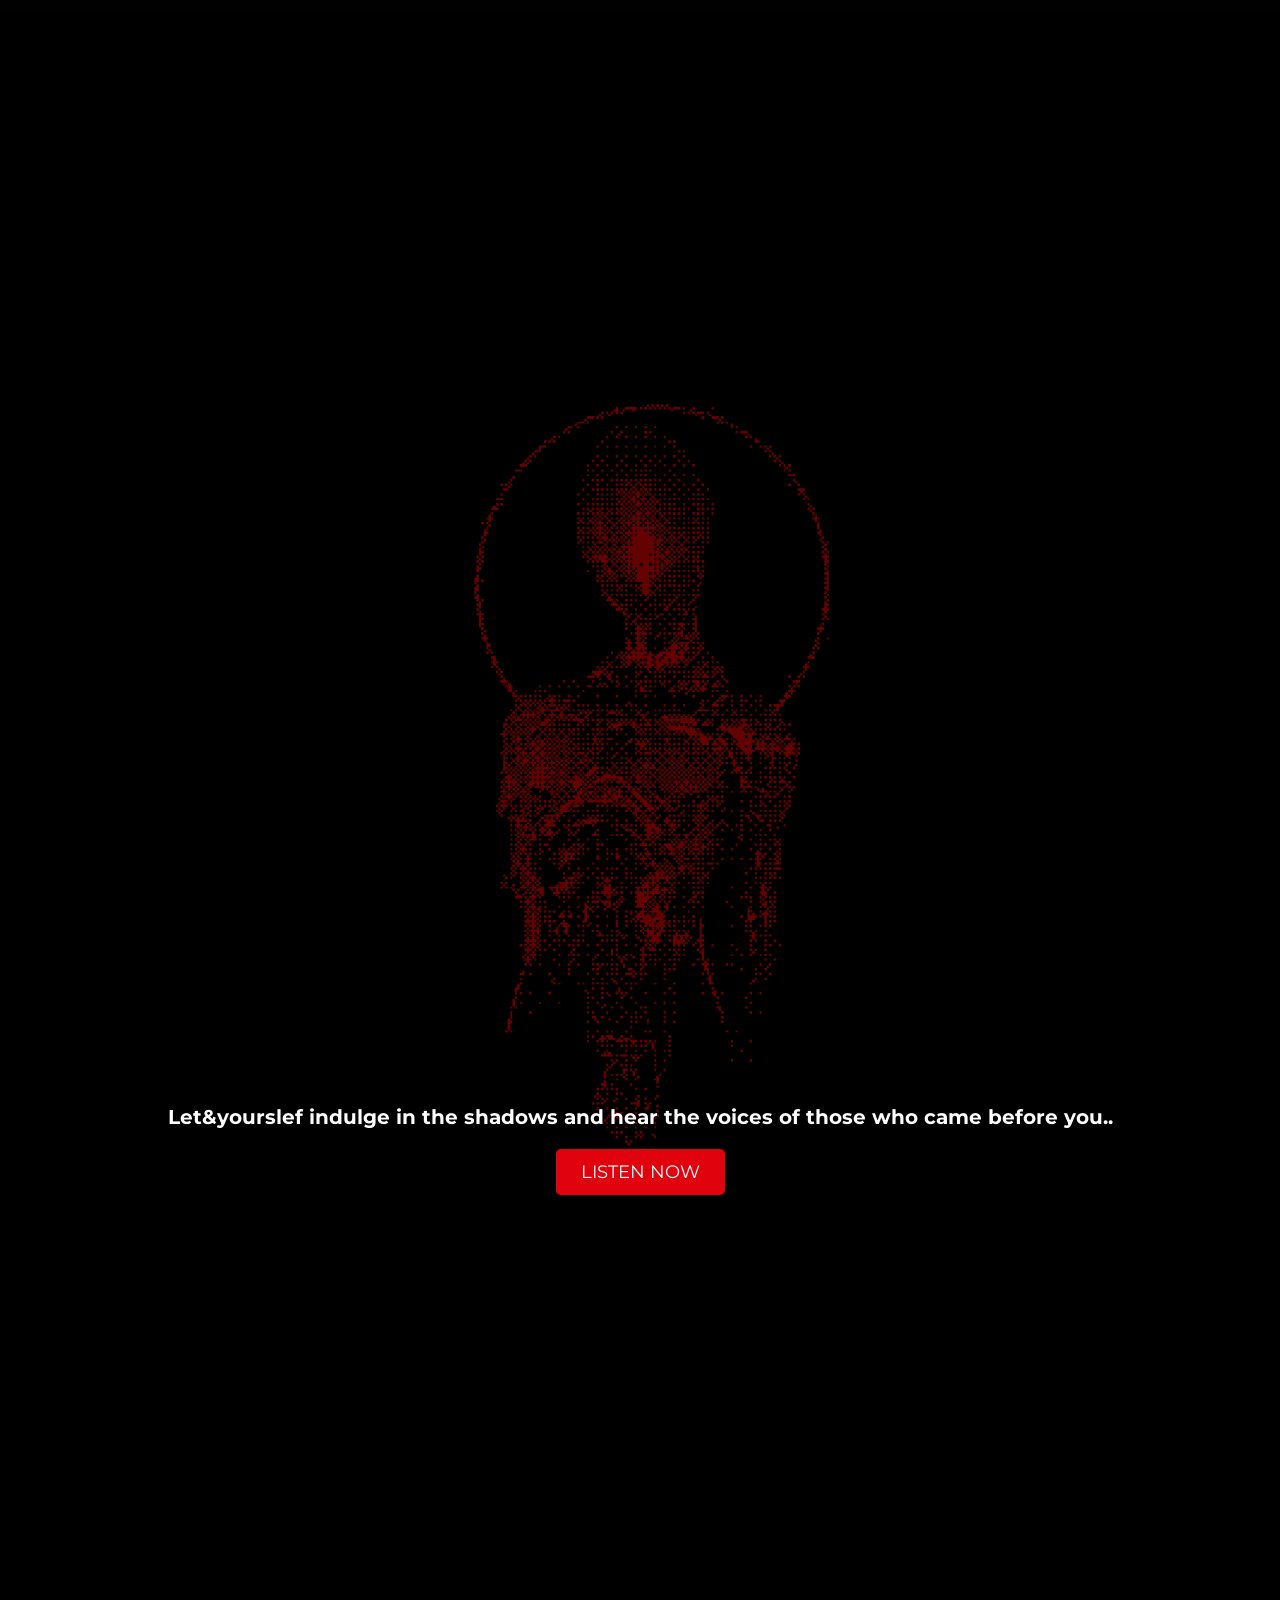
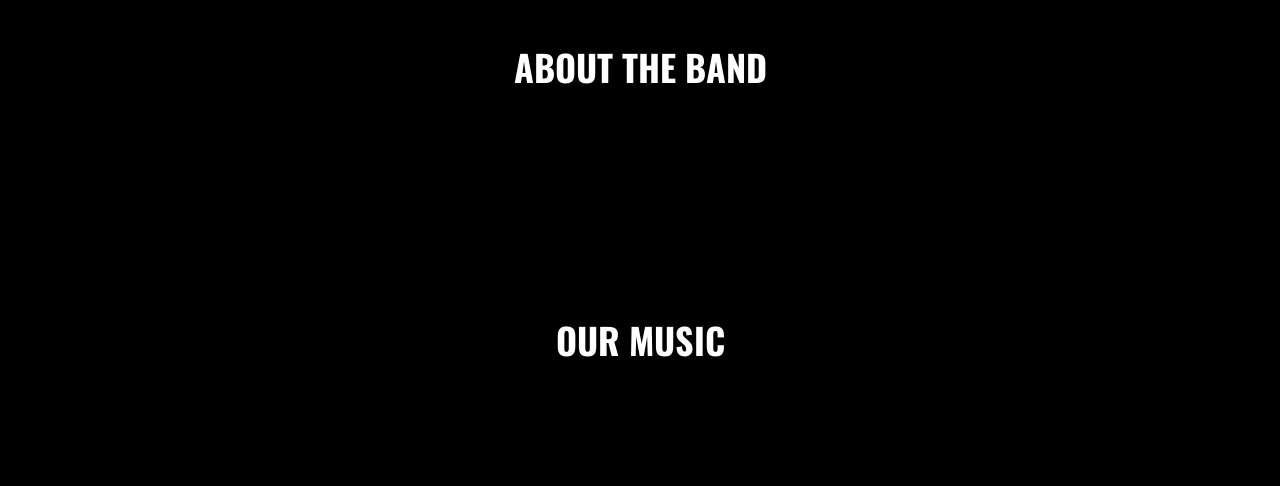
<file: index.html>
<!DOCTYPE html>
<html lang="en">
<meta charset="UTF-8">
<head>
    <meta charset="UTF-8">
    <meta name="viewport" content="width=device-width, initial-scale=1.0">
    <title>ECHOES | Official Website</title>
    <link rel="stylesheet" href="style.css">
    <script defer src="script.js"></script>
    <link rel="stylesheet" href="https://cdnjs.cloudflare.com/ajax/libs/font-awesome/6.4.2/css/all.min.css">
    <link rel="preconnect" href="https://fonts.googleapis.com">
    <link rel="preconnect" href="https://fonts.gstatic.com" crossorigin>
    <link href="https://fonts.googleapis.com/css2?family=Iceland&display=swap" rel="stylesheet">
</head>
<body>
    <header>
        <div class="logo">ECHOES</div>
        <nav>
            <ul>
                <li><a href="about_us.html">About us</a></li>
                <li><a href="music.html">Music</a></li>
                <li><a href="tour.html">Tour</a></li>
                <li><a href="contact.html">Contact</a></li>
            </ul>
        </nav>
    </header>
    <script>
        document.addEventListener("DOMContentLoaded", function () {
            let header = document.querySelector("header");
    
            // Ensure header starts hidden
            header.style.opacity = "0";
            header.style.top = "-200px"; // Move it off-screen
    
            window.addEventListener("scroll", function () {
                if (window.scrollY > 100) { // Show header after scrolling 50px
                    header.style.opacity = "1";
                    header.style.top = "0";
                } else {
                    header.style.opacity = "0";
                    header.style.top = "-200px"; // Keep it off-screen when at top
                }
            });
        });
    </script>

   <section id="hero">
        <div class="hero-content">
            <p id="glitch-text" class="scramble_scramble__OQYyA"> 
                <span aria-hidden="true" class="scramble_glitch__UNrqu"> Let yourslef indulge in the shadows and hear the voices of those who came before you.. </span>
            </p>
            <br>
            <button class="btn"><a href="https://open.spotify.com">Listen now </a></button>
        </div>
    </section>


    <section id="about">
        <h2>About the Band</h2>
       
    </section>

    <section id="music">
        <h2>Our Music</h2>
    </section>

</body>
</html>
</file>
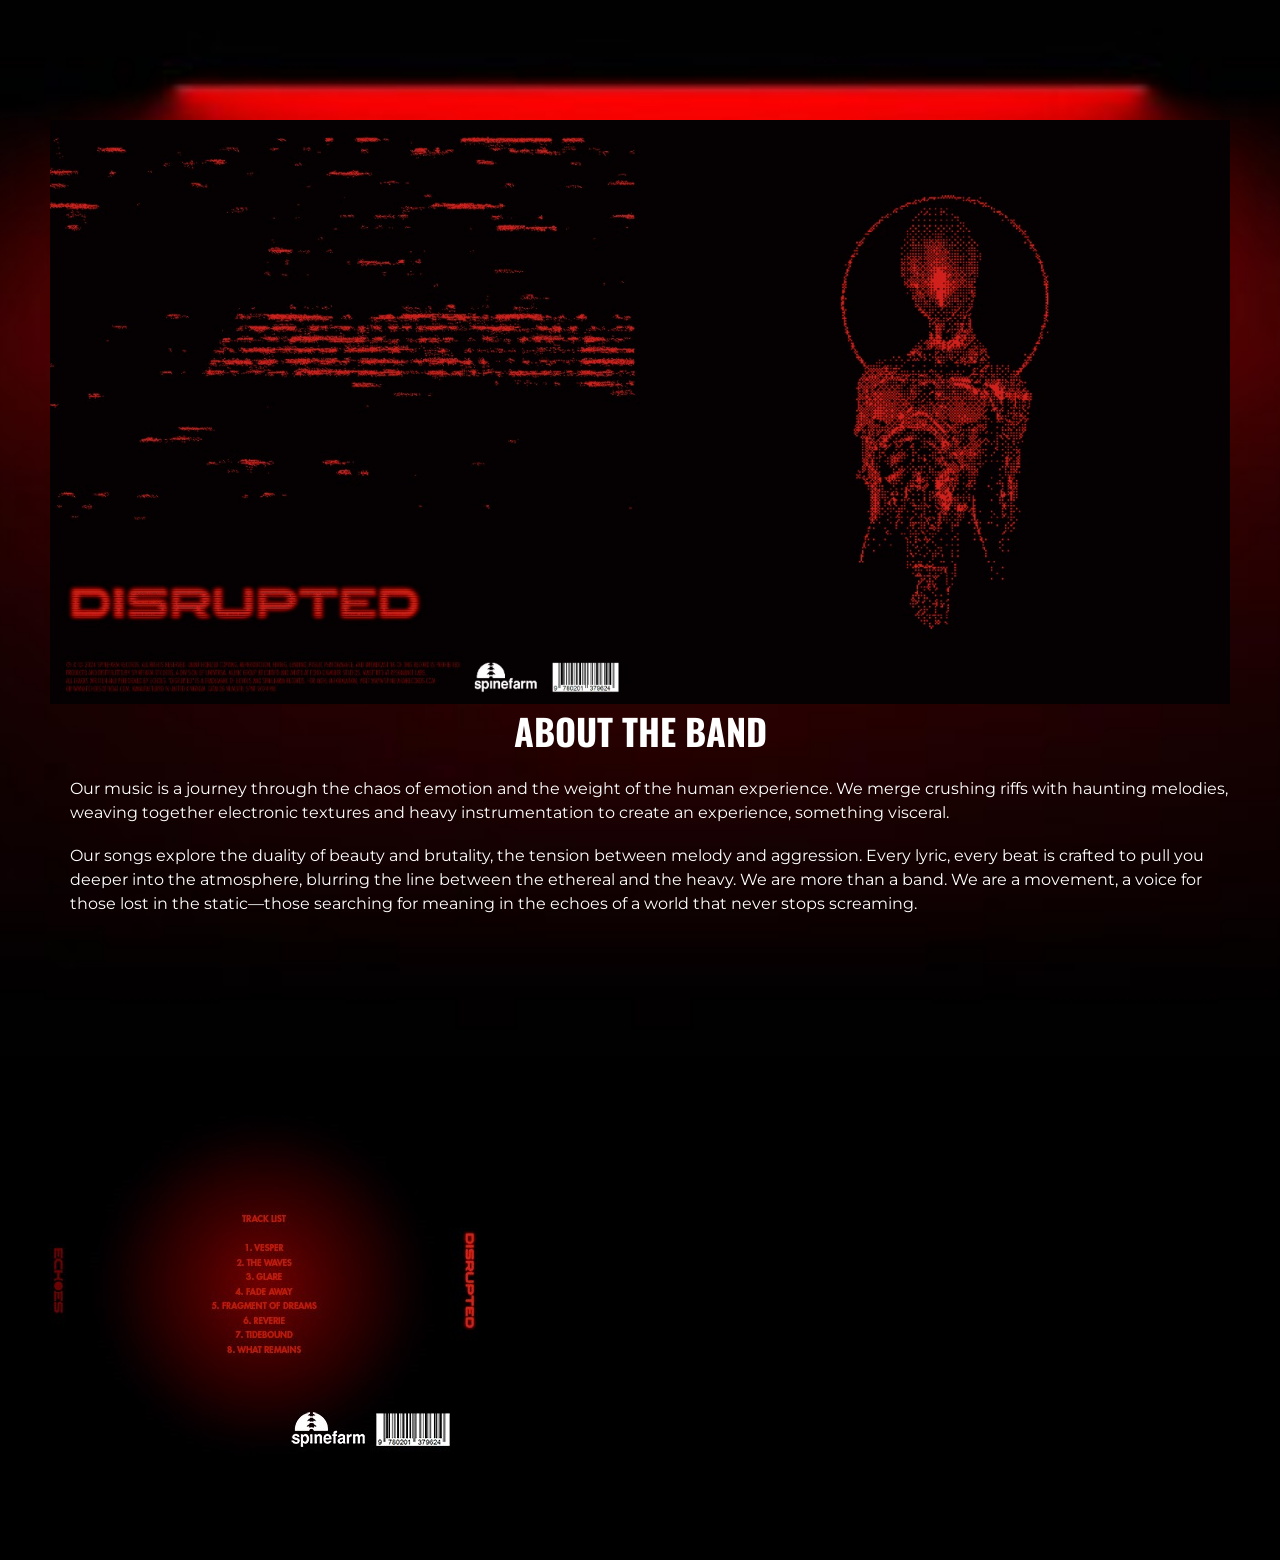
<file: about_us.html>
<!DOCTYPE html>
<html lang="en">
<meta charset="UTF-8">
<head>
    <meta charset="UTF-8">
    <meta name="viewport" content="width=device-width, initial-scale=1.0">
    <title>ECHOES | Official Website</title>
    <link rel="stylesheet" href="style.css">
    <script defer src="script.js"></script>
    <link rel="stylesheet" href="https://cdnjs.cloudflare.com/ajax/libs/font-awesome/6.4.2/css/all.min.css">
    <link rel="preconnect" href="https://fonts.googleapis.com">
    <link rel="preconnect" href="https://fonts.gstatic.com" crossorigin>
    <link href="https://fonts.googleapis.com/css2?family=Iceland&display=swap" rel="stylesheet">
</head>
<body>
    <header>
        <div class="logo">ECHOES</div>
        <nav>
            <ul>
                <li><a href="index.html">Home</a></li>
                <li><a href="music.html">Music</a></li>
                <li><a href="tour.html">Tour</a></li>
                <li><a href="contact.html">Contact</a></li>
            </ul>
        </nav>
    </header>
    <script>
        document.addEventListener("DOMContentLoaded", function () {
            let header = document.querySelector("header");
    
            // Ensure header starts hidden
            header.style.opacity = "0";
            header.style.top = "-200px"; // Move it off-screen
    
            window.addEventListener("scroll", function () {
                if (window.scrollY > 100) { // Show header after scrolling 50px
                    header.style.opacity = "1";
                    header.style.top = "0";
                } else {
                    header.style.opacity = "0";
                    header.style.top = "-200px"; // Keep it off-screen when at top
                }
            });
        });
    </script>


    <section id="about">
        <img src="imagenes para proyectos/102.jpg" alt="about_us">
        <div class="text">
            <h2 class="about-h2">About the Band</h2>
            <p class="description">Our music is a journey through the chaos of emotion and the weight of the human experience. We merge crushing riffs with haunting melodies, weaving together electronic textures and heavy instrumentation to create an experience, something visceral.

            </p>
            <br/>
            <p class="description">Our songs explore the duality of beauty and brutality, the tension between melody and aggression. Every lyric, every beat is crafted to pull you deeper into the atmosphere, blurring the line between the ethereal and the heavy.

We are more than a band. We are a movement, a voice for those lost in the static—those searching for meaning in the echoes of a world that never stops screaming.
            </p>
        </div>
        
    </section>

    <section id="album">        
        <div>
            <img src="imagenes para proyectos/103.jpg">
         </div>
        
    </section>

</body>
</html>
</file>
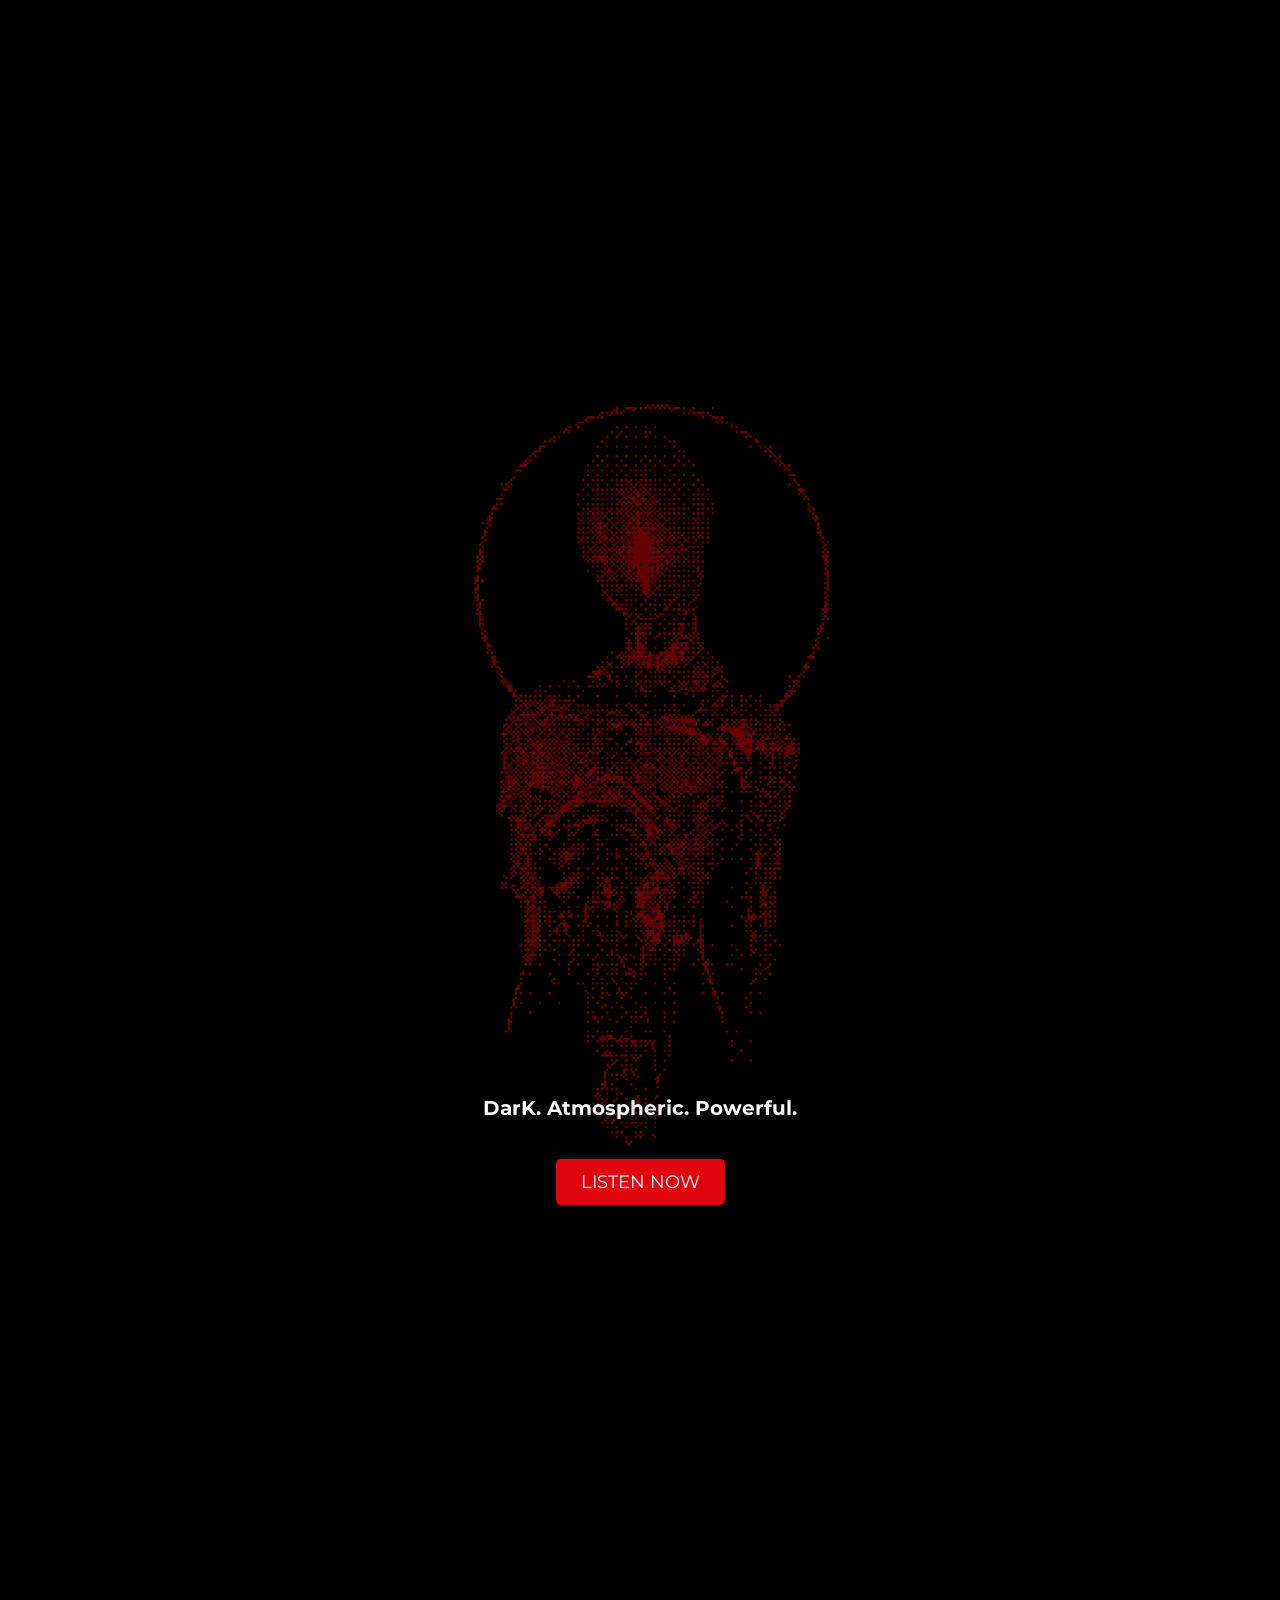
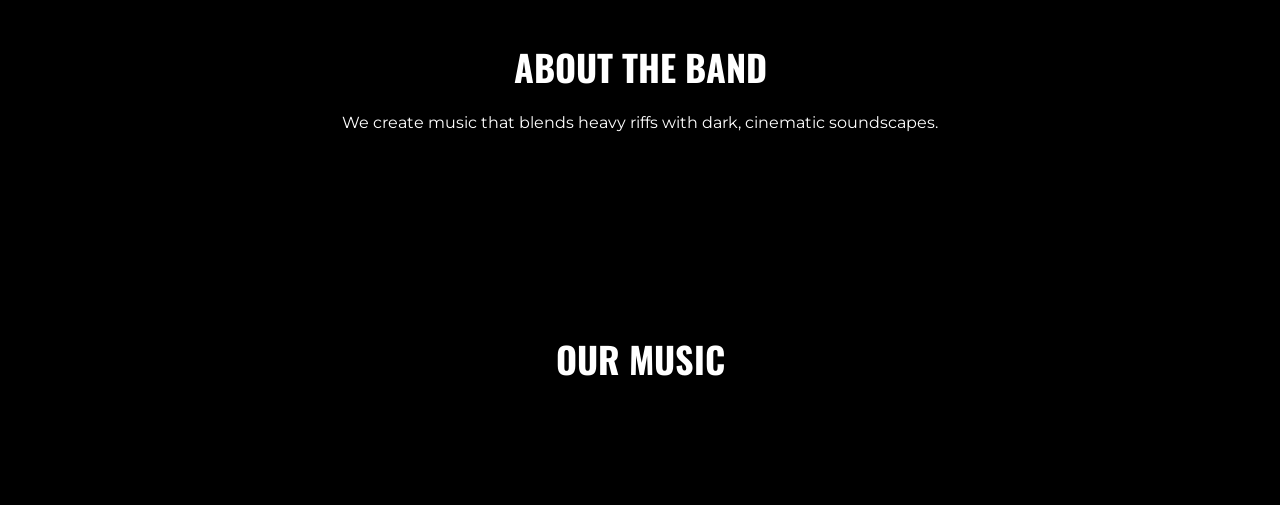
<file: contact.html>
<!DOCTYPE html>
<html lang="en">
<meta charset="UTF-8">
<head>
    <meta charset="UTF-8">
    <meta name="viewport" content="width=device-width, initial-scale=1.0">
    <title>ECHOES | Official Website</title>
    <link rel="stylesheet" href="style.css">
    <script defer src="script.js"></script>
    <link rel="stylesheet" href="https://cdnjs.cloudflare.com/ajax/libs/font-awesome/6.4.2/css/all.min.css">
    <link rel="preconnect" href="https://fonts.googleapis.com">
    <link rel="preconnect" href="https://fonts.gstatic.com" crossorigin>
    <link href="https://fonts.googleapis.com/css2?family=Iceland&display=swap" rel="stylesheet">
</head>
<body>
    <header>
        <div class="logo">ECHOES</div>
        <nav>
            <ul>
                <li><a href="index.html">Home</a></li>
                <li><a href="about_us.html">About us</a></li>
                <li><a href="music.html">Music</a></li>
                <li><a href="tour.html">Tour</a></li>
            </ul>
        </nav>
    </header>
    <script>
        document.addEventListener("DOMContentLoaded", function () {
            let header = document.querySelector("header");
    
            // Ensure header starts hidden
            header.style.opacity = "0";
            header.style.top = "-200px"; // Move it off-screen
    
            window.addEventListener("scroll", function () {
                if (window.scrollY > 100) { // Show header after scrolling 50px
                    header.style.opacity = "1";
                    header.style.top = "0";
                } else {
                    header.style.opacity = "0";
                    header.style.top = "-200px"; // Keep it off-screen when at top
                }
            });
        });
    </script>

    <section id="hero">
        <div class="hero-content">
            <p id="glitch-text" class="scramble_scramble__OQYyA"> 
                <span aria-hidden="true" class="scramble_glitch__UNrqu">Dark. Atmospheric. Powerful.</span>
            </p>
            <br></br>
            <a href="#music" class="btn">Listen Now</a>
        </div>
    </section>

    <section id="about us">
        <h2>About the Band</h2>
        <p>We create music that blends heavy riffs with dark, cinematic soundscapes.</p>
    </section>

    <section id="music">
        <h2>Our Music</h2>
    </section>

</body>
</html>
</file>
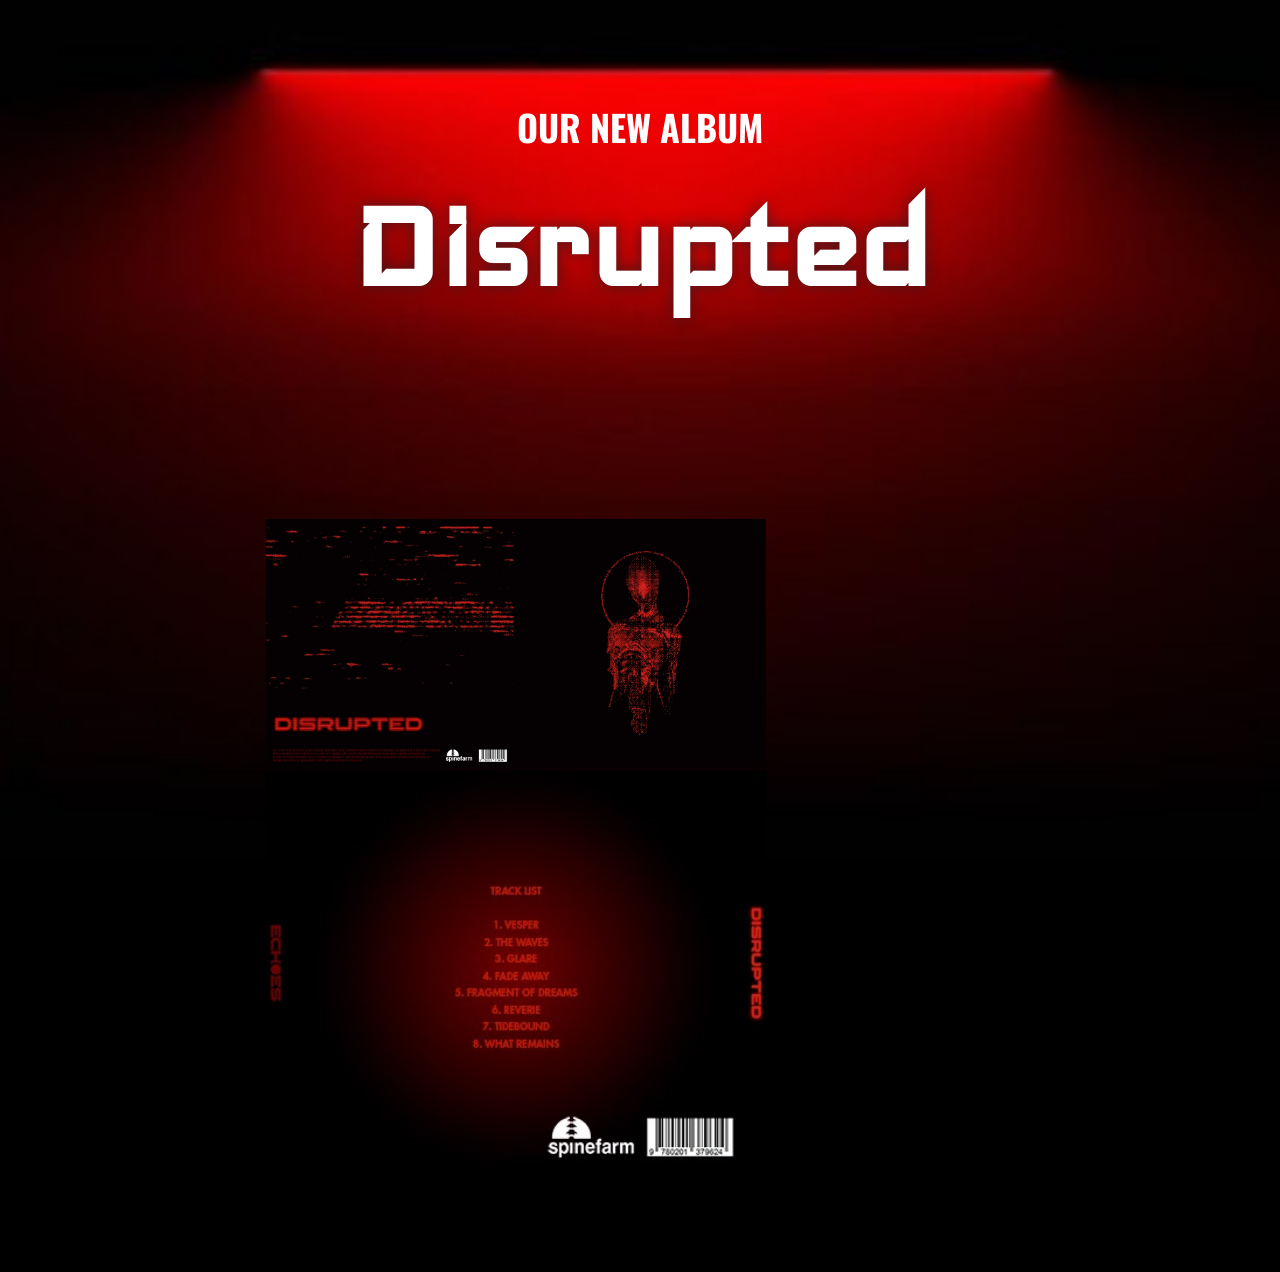
<file: music.html>
<!DOCTYPE html>
<html lang="en">
<meta charset="UTF-8">
<head>
    <meta charset="UTF-8">
    <meta name="viewport" content="width=device-width, initial-scale=1.0">
    <title>ECHOES | Official Website</title>
    <link rel="stylesheet" href="style.css">
    <script defer src="script.js"></script>
    <link rel="stylesheet" href="https://cdnjs.cloudflare.com/ajax/libs/font-awesome/6.4.2/css/all.min.css">
    <link rel="preconnect" href="https://fonts.googleapis.com">
    <link rel="preconnect" href="https://fonts.gstatic.com" crossorigin>
    <link href="https://fonts.googleapis.com/css2?family=Iceland&display=swap" rel="stylesheet">
</head>
<body>
    <header>
        <div class="logo">ECHOES</div>
        <nav>
            <ul>
                <li><a href="index.html">Home</a></li>
                <li><a href="about_us.html">About us</a></li>
                <li><a href="tour.html">Tour</a></li>
                <li><a href="contact.html">Contact</a></li>
            </ul>
        </nav>
    </header>
    <script>
        document.addEventListener("DOMContentLoaded", function () {
            let header = document.querySelector("header");
    
            // Ensure header starts hidden
            header.style.opacity = "0";
            header.style.top = "-200px"; // Move it off-screen
    
            window.addEventListener("scroll", function () {
                if (window.scrollY > 100) { // Show header after scrolling 50px
                    header.style.opacity = "1";
                    header.style.top = "0";
                } else {
                    header.style.opacity = "0";
                    header.style.top = "-200px"; // Keep it off-screen when at top
                }
            });
        });
    </script>


    <section id="music">
        <h2>Our new album </h2>
        <h3 class="music-h3">Disrupted</h3>
    </section>


    <section id="album">        
        <div>
            <img src="imagenes para proyectos/102.jpg">
            <img src="imagenes para proyectos/103.jpg">
         </div>
        
    </section>

</body>
</html>
</file>
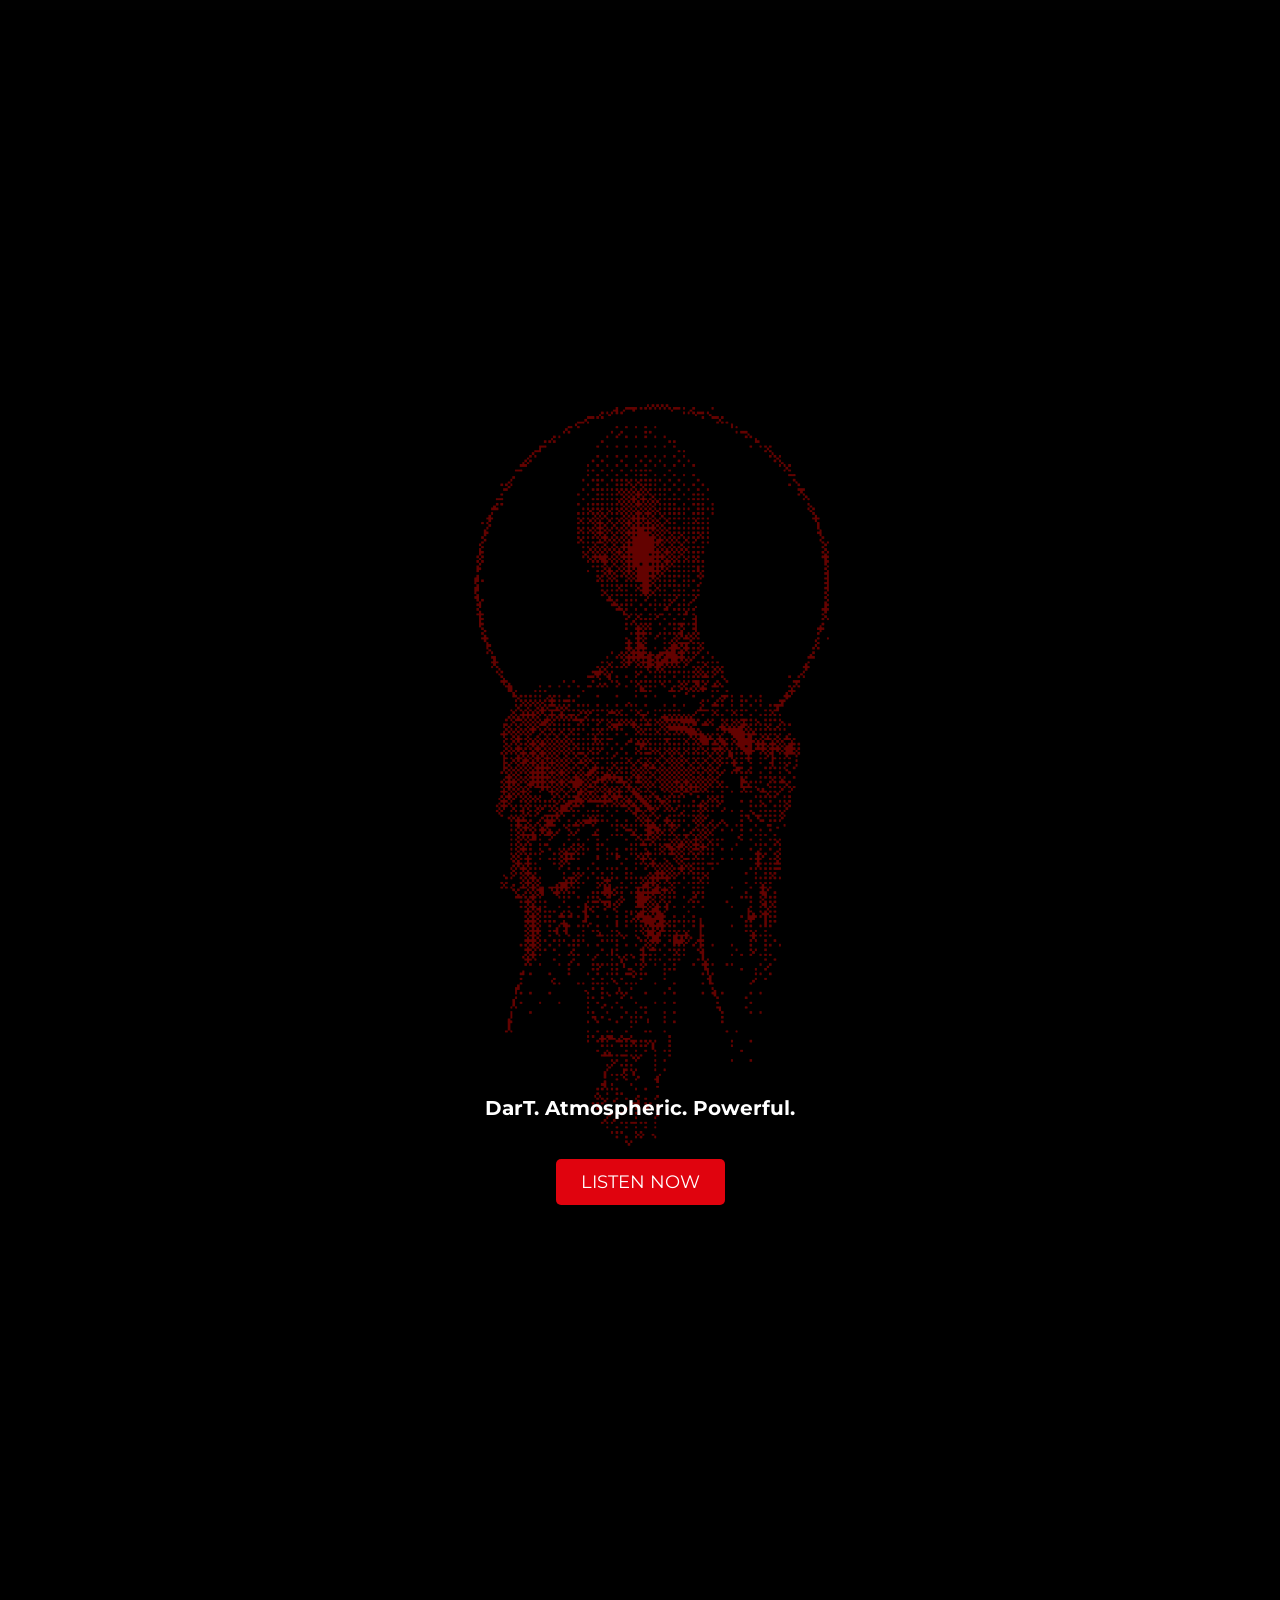
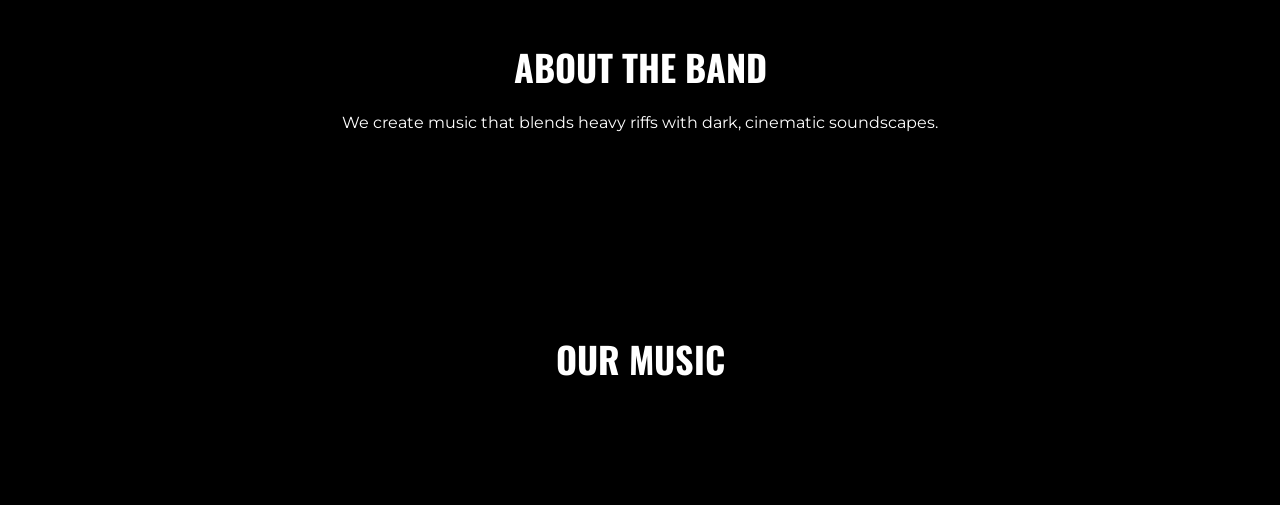
<file: tour.html>
<!DOCTYPE html>
<html lang="en">
<meta charset="UTF-8">
<head>
    <meta charset="UTF-8">
    <meta name="viewport" content="width=device-width, initial-scale=1.0">
    <title>ECHOES | Official Website</title>
    <link rel="stylesheet" href="style.css">
    <script defer src="script.js"></script>
    <link rel="stylesheet" href="https://cdnjs.cloudflare.com/ajax/libs/font-awesome/6.4.2/css/all.min.css">
    <link rel="preconnect" href="https://fonts.googleapis.com">
    <link rel="preconnect" href="https://fonts.gstatic.com" crossorigin>
    <link href="https://fonts.googleapis.com/css2?family=Iceland&display=swap" rel="stylesheet">
</head>
<body>
    <header>
        <div class="logo">ECHOES</div>
        <nav>
            <ul>
                <li><a href="index.html">Home</a></li>
                <li><a href="about_us.html">About us</a></li>
                <li><a href="music.html">Music</a></li>
                <li><a href="contact.html">Contact</a></li>
            </ul>
        </nav>
    </header>
    <script>
        document.addEventListener("DOMContentLoaded", function () {
            let header = document.querySelector("header");
    
            // Ensure header starts hidden
            header.style.opacity = "0";
            header.style.top = "-200px"; // Move it off-screen
    
            window.addEventListener("scroll", function () {
                if (window.scrollY > 100) { // Show header after scrolling 50px
                    header.style.opacity = "1";
                    header.style.top = "0";
                } else {
                    header.style.opacity = "0";
                    header.style.top = "-200px"; // Keep it off-screen when at top
                }
            });
        });
    </script>

    <section id="hero">
        <div class="hero-content">
            <p id="glitch-text" class="scramble_scramble__OQYyA"> 
                <span aria-hidden="true" class="scramble_glitch__UNrqu">Dark. Atmospheric. Powerful.</span>
            </p>
            <br></br>
            <a href="#music" class="btn">Listen Now</a>
        </div>
    </section>

    <section id="about us">
        <h2>About the Band</h2>
        <p>We create music that blends heavy riffs with dark, cinematic soundscapes.</p>
    </section>

    <section id="music">
        <h2>Our Music</h2>
    </section>

</body>
</html>
</file>
<file: style.css>
/* Import Google Fonts */
@import url('https://fonts.googleapis.com/css2?family=Montserrat:wght@300;700&family=Oswald:wght@400;700&display=swap');
.iceland-regular {
    font-family: "Iceland", sans-serif;
    font-weight: 400;
    font-style: normal;
  }


/* Global Styles */
* {
    margin: 0;
    padding: 0;
    box-sizing: border-box;
    font-family: 'Montserrat', sans-serif;
    scroll-behavior: smooth;
}

body {
    background: #0a0a0a;
    color: #fff;
    text-align: center;
}



/* Header (Navigation) */
header {
    display: flex;
    justify-content: space-between;
    align-items: center;
    padding: 15px 50px;
    background: rgba(0, 0, 0, 0.9);
    position: fixed;
    width: 100%;
    top: 0;
    z-index: 1000;
    transition: top 0.5s ease-in-out, opacity 0.6s ease-in-out;
    opacity: 0;
}

.logo {
    font-family: "Iceland", sans-serif;
    font-style: normal;
    font-weight: 400;
    text-transform: uppercase;
    font-size: 5vw;
    letter-spacing: 2px;
    text-transform: uppercase;
    color: #e0030e;
    text-shadow: 0 0 15px rgba(167, 63, 85, 0.8);
}


nav ul {
    list-style: none;
    display: flex;
}

nav ul li {
    margin: 0 15px;
}

nav ul li a {
    color: #fff;
    text-decoration: none;
    font-weight: 700;
    transition: color 0.6s ease;
}

nav ul li a:hover {
    color: #ff004f;
}
/*Background*/
body {
    background-image: url('imagenes para proyectos/104.jpg');
    background-size: cover;
    background-position: center;
    background-repeat: no-repeat;
}



/* Hero Section */
#hero {
    height: 170vh;
    display: flex;
    align-items: center;
    justify-content: center;
    text-align: center;
    margin-top: 10px;
    background: url('imagenes para proyectos/101.png') no-repeat center center/cover;
    position: relative;
    overflow: hidden;
    background-image: url('imagenes para proyectos/101.png');
    background-repeat: no-repeat;
    background-position: center;
    background-size: 1000px;
    background-color: #000;
   
  }


#hero::before {
    content: "";
    position: absolute;
    top: 0;
    left: 0;
    width: 100%;
    height: 100%;
    background: rgba(0, 0, 0, 0.6);
}

.hero-content {
    position: relative;
    z-index: 10;
}

.hero-content h1 {
    font-size: 250px;
    font-family: "Iceland", sans-serif;
    font-weight: 400;
    font-style: normal;
    text-transform: uppercase;
    color: #e0030e;
    text-shadow: 0 0 15px rgba(167, 63, 85, 0.8);
    animation: fadeIn 1.5s ease-in-out;
}

.hero-content p {
    font-size: 20px;
    margin-top: 750px;
    color: #fff;
}

.btn {
    display: inline-block;
    margin-top: 20px;
    padding: 12px 25px;
    font-size: 18px;
    color: #fff;
    background: #e0030e;
    border: none;
    cursor: pointer;
    text-transform: uppercase;
    text-decoration: none;
    border-radius: 5px;
    transition: 0.3s ease-in-out;
}

.btn a {
    text-decoration: none;
    color: inherit;
}

.btn:hover {
    background: #c4003b;
    box-shadow: 0 0 10px #ff004f, 0 0 40px #ff004f;
}

/* Sections */
section {
    padding: 100px 50px;
    text-align: center;
}

h2 {
    font-size: 36px;
    font-family: 'Oswald', sans-serif;
    text-transform: uppercase;
    margin-bottom: 20px;
}

/* About Section */
#about {
    background: #11111100;
    text-align: right;
    display: flex;
    flex-wrap: wrap;
    justify-content: center;
    align-items: center;
}

#about img{
    width: 100%;
    max-width: 1200px;
    height: auto;
    display: flex;
    margin-top: 20px;
}

.text {
    flex: 1;
}

.about-h2{
    text-align: center;
}

.description {
    margin-left: 20px;
    text-align: left;
    line-height: 1.5;
}   

@media screen and (max-width: 768px) {
    #about {
        flex-direction: column;
        text-align: center;
    }

    #about img {
        max-width: 90%;
    }

    .description {
        margin-left: 0;
        text-align: center;
    }
}

#album {
    background: #11111100;
    display: flex;
    align-items: center;
}

#album img{
    width: 100%;
    max-width: 500px;
}

/* Music Section */
#music {
    background: linear-gradient(180deg, #0a0a0a00, #1a1a1a00);
}

.music-h3 {
     font-family: "Iceland", sans-serif;
    font-style: normal;
    font-size: 150px;
    color: #ffffff;
    text-shadow: 0 0 15px rgba(50, 27, 32, 0.8);
}

#music iframe {
    margin-top: 20px;
    border-radius: 10px;
    box-shadow: 0 0 15px rgba(255, 0, 79, 0.7);
}

/* Tour Section */
#tour {
    background: #000;
}

.tour-dates {
    display: flex;
    justify-content: center;
    gap: 20px;
    flex-wrap: wrap;
}

.tour-card {
    background: #111;
    padding: 15px;
    border-radius: 8px;
    transition: transform 0.3s ease, box-shadow 0.3s ease;
}

.tour-card:hover {
    transform: translateY(-5px);
    box-shadow: 0 0 15px rgba(255, 0, 79, 0.8);
}

/* Contact Section */
#contact {
    background: #111;
}

.social-icons {
    margin-top: 20px;
}

.social-icons a {
    color: #fff;
    font-size: 24px;
    margin: 0 10px;
    transition: 0.3s ease-in-out;
}

.social-icons a:hover {
    color: #ff004f;
    text-shadow: 0 0 15px #ff004f;
}

/* Footer */
footer {
    padding: 20px;
    background: #000;
    font-size: 14px;
}

/* Animations */
@keyframes fadeIn {
    from {
        opacity: 0;
        transform: translateY(-20px);
    }
    to {
        opacity: 1;
        transform: translateY(0);
    }
}

/* Responsive */
@media (max-width: 768px) {
    header {
        flex-direction: column;
        padding: 10px;
    }

    nav ul {
        flex-direction: column;
        text-align: center;
    }

    #hero h1 {
        font-size: 36px;
    }
}


/* Glitch effect */
.scramble_scramble__OQYyA {
    position: relative;
    font-size: 1.5rem;
    font-weight: bold;
    color: var(--theme-contrast, white);
    display: inline-block;
}

.scramble_scramble__OQYyA .scramble_semantic__Il2VI {
    position: absolute;
    inset: 0;
    color: transparent;
    -webkit-user-select: none;
    -moz-user-select: none;
    user-select: none;
}

.scramble_scramble__OQYyA .scramble_glitch__UNrqu {
    display: inline-block;
}
</file>
